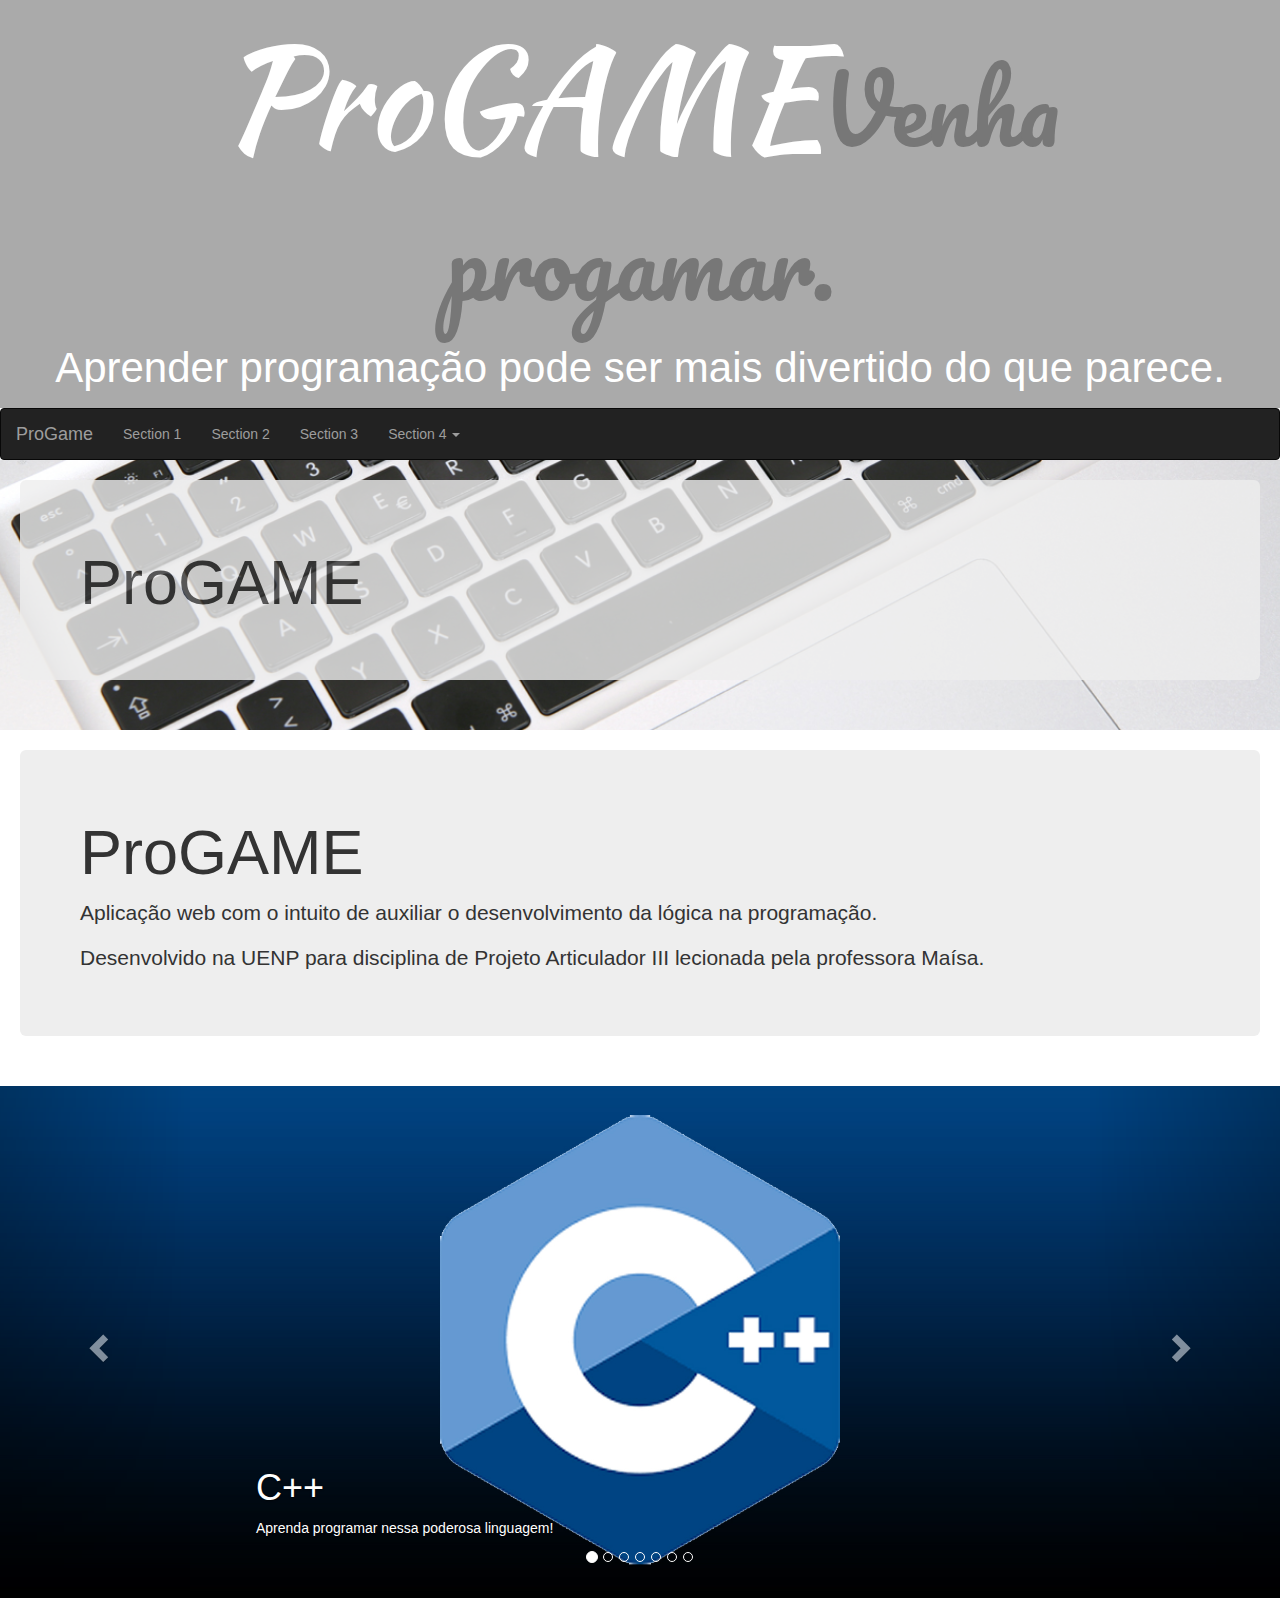
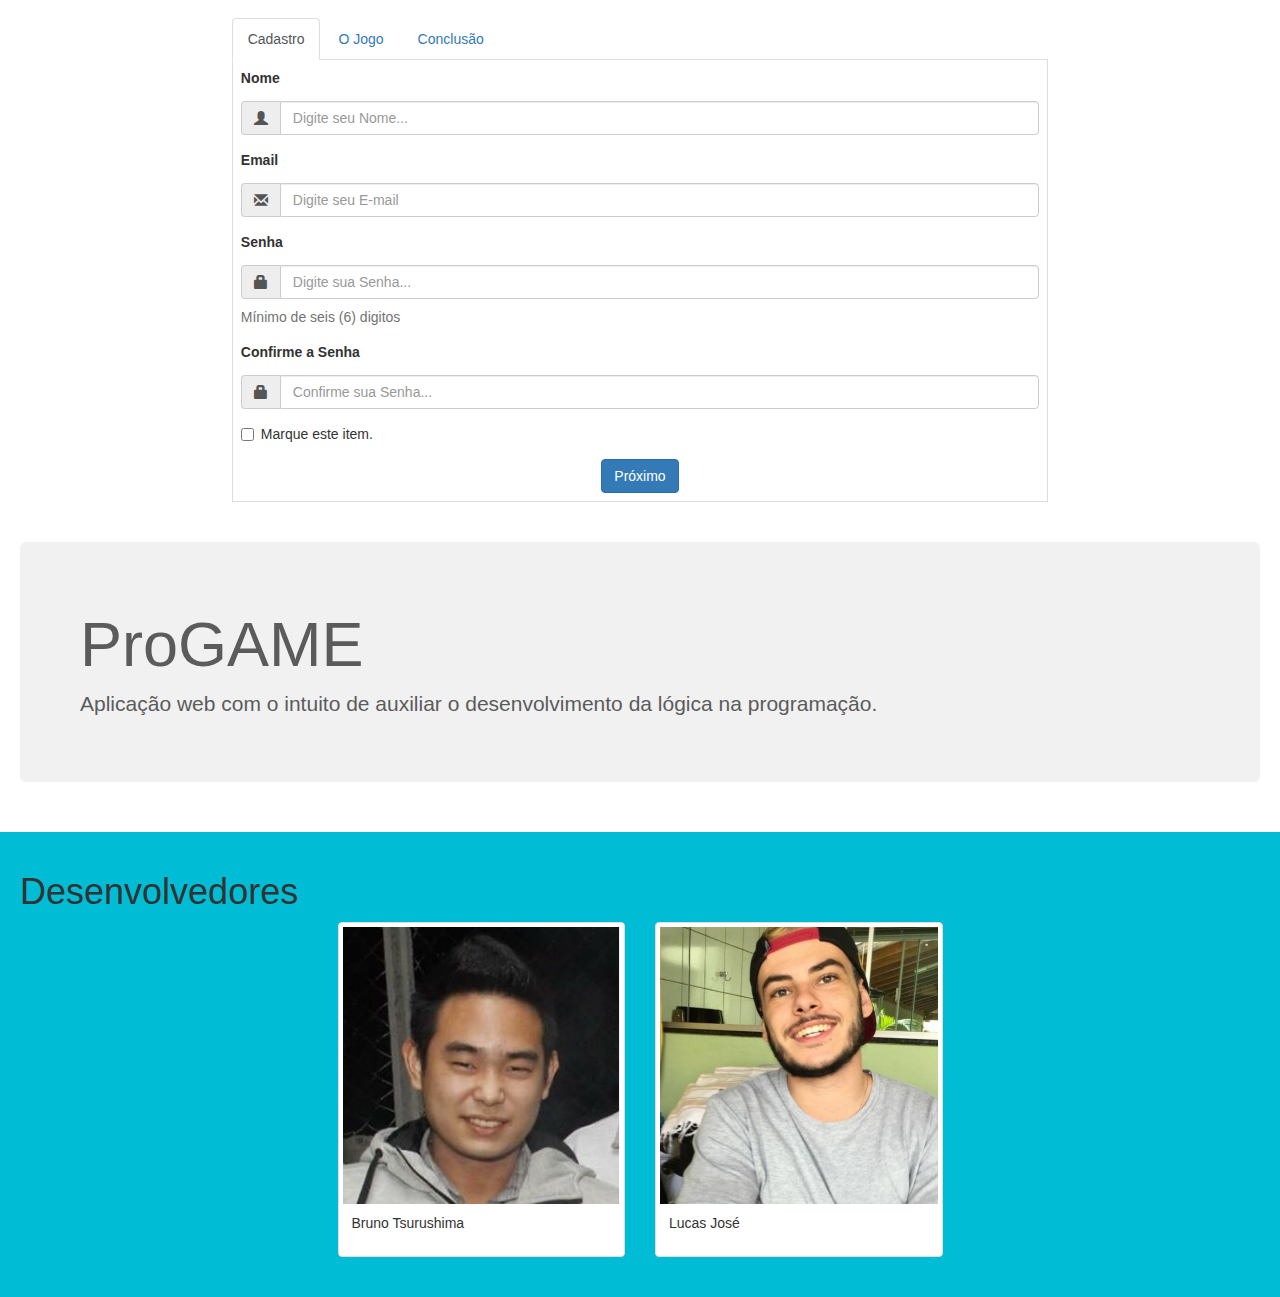
<file: index.html>
<!DOCTYPE html>
<html lang="pt">
<head>
  <meta charset="utf-8" />
  <title>Programação</title>
  <!-- Main -->
  <meta name="viewport" content="width=device-width, initial-scale=1.0">
  <meta name="viewport" content="height=device-height, initial-scale=1.0">
  <meta http-equiv="X-UA-Compatible" content="IE=edge">
  <!-- ÍCONES -->
  <link rel="apple-touch-icon" sizes="57x57" href="icon/apple-icon-57x57.png">
  <link rel="apple-touch-icon" sizes="60x60" href="icon/apple-icon-60x60.png">
  <link rel="apple-touch-icon" sizes="72x72" href="icon/apple-icon-72x72.png">
  <link rel="apple-touch-icon" sizes="76x76" href="icon/apple-icon-76x76.png">
  <link rel="apple-touch-icon" sizes="114x114" href="icon/apple-icon-114x114.png">
  <link rel="apple-touch-icon" sizes="120x120" href="icon/apple-icon-120x120.png">
  <link rel="apple-touch-icon" sizes="144x144" href="icon/apple-icon-144x144.png">
  <link rel="apple-touch-icon" sizes="152x152" href="icon/apple-icon-152x152.png">
  <link rel="apple-touch-icon" sizes="180x180" href="icon/apple-icon-180x180.png">
  <link rel="icon" type="image/png" sizes="192x192"  href="icon/android-icon-192x192.png">
  <link rel="icon" type="image/png" sizes="32x32" href="icon/favicon-32x32.png">
  <link rel="icon" type="image/png" sizes="96x96" href="icon/favicon-96x96.png">
  <link rel="icon" type="image/png" sizes="16x16" href="icon/favicon-16x16.png">
  <link rel="manifest" href="icon/manifest.json">
  <meta name="msapplication-TileColor" content="#ffffff">
  <meta name="msapplication-TileImage" content="/ms-icon-144x144.png">
  <meta name="theme-color" content="#ffffff">

  <link href="https://maxcdn.bootstrapcdn.com/font-awesome/4.7.0/css/font-awesome.min.css" rel="stylesheet" integrity="sha384-wvfXpqpZZVQGK6TAh5PVlGOfQNHSoD2xbE+QkPxCAFlNEevoEH3Sl0sibVcOQVnN" crossorigin="anonymous">
  <!-- Icones -->
  <link rel="stylesheet" href="font-awesome-4.7.0/css/font-awesome.css" />
  <!-- Bootstrap -->
  <link rel="stylesheet" href="https://maxcdn.bootstrapcdn.com/bootstrap/3.3.7/css/bootstrap.min.css" integrity="sha384-BVYiiSIFeK1dGmJRAkycuHAHRg32OmUcww7on3RYdg4Va+PmSTsz/K68vbdEjh4u" crossorigin="anonymous">
  <!-- Custom -->
  <link href="fonts/fonts.css" rel="stylesheet" />
  <link href="css/style.css" rel="stylesheet" />
</head>

<body data-spy="scroll" data-target=".navbar" data-offset="50">
  <header>
    <div class="container-fluid" style="background-color:#AAAAAA;color:#fff;text-align: center; vertical-align: center">
      <h1 class="kaushan cabecalho" >ProGAME<small class="pacifico">Venha progamar.</small></h1>
      <!-- <h6 class="syncopate"style="font-size: 10em">Universidade Estadual do Norte do Paraná</h6> -->
      <p class=" cab2">Aprender programação pode ser mais divertido do que parece.</p>
    </div>

    <nav class="navbar navbar-inverse" data-spy="affix" data-offset-top="300">
      <div class="container-fluid">
        <div class="navbar-header">
          <button type="button" class="navbar-toggle" data-toggle="collapse" data-target="#myNavbar">
            <span class="icon-bar"></span>
            <span class="icon-bar"></span>
            <span class="icon-bar"></span>
          </button>
          <a class="navbar-brand" href="#">ProGame</a>
        </div>
        <div>
          <div class="collapse navbar-collapse" id="myNavbar">
            <ul class="nav navbar-nav">
              <li><a href="#">Section 1</a></li>
              <li><a href="#section1">Section 2</a></li>
              <li><a href="#section2">Section 3</a></li>
              <li class="dropdown"><a class="dropdown-toggle" data-toggle="dropdown" href="#">Section 4 <span class="caret"></span></a>
                <ul class="dropdown-menu">
                  <li><a href="#section3">Section 4</a></li>
                </ul>
              </li>
            </ul>
          </div>
        </div>
      </div>
    </nav>
  </header>

  <section class="container-fluid parallaxBar" id="section1" data-speed="2" data-type="background">
    <div class="jumbotron" style="opacity: 0.8">
      <h1>ProGAME</h1>
      <p></p>
    </div>
  </section>

  <section class="container-fluid" id="section2">
    <div class="jumbotron">
      <h1>ProGAME</h1>
      <p>Aplicação web com o intuito de auxiliar o desenvolvimento da lógica na programação.</p>
      <p>Desenvolvido na UENP para disciplina de Projeto Articulador III lecionada pela professora Maísa.</p>
    </div>
  </section>

  <div id="carousel-example-generic" class="carousel slide" data-ride="carousel">
    <!-- Indicators -->
    <ol class="carousel-indicators">
      <li data-target="#carousel-example-generic" data-slide-to="0" class="active"></li>
      <li data-target="#carousel-example-generic" data-slide-to="1"></li>
      <li data-target="#carousel-example-generic" data-slide-to="2"></li>
      <li data-target="#carousel-example-generic" data-slide-to="3"></li>
      <li data-target="#carousel-example-generic" data-slide-to="4"></li>
      <li data-target="#carousel-example-generic" data-slide-to="5"></li>
      <li data-target="#carousel-example-generic" data-slide-to="6"></li>
    </ol>

    <!-- Wrapper for slides -->
    <div class="carousel-inner" role="listbox">
      <div class="item active">
        <img src="imgs/cpp.jpg" alt="C++ Programming Language">
        <div class="carousel-caption" style="text-align: left">
          <h1>C++</h1>
          <p style="color:white">
            Aprenda programar nessa poderosa linguagem!
          </p>
        </div>
      </div>

      <div class="item">
        <img src="imgs/css.jpg" alt="Cascade Style Sheet">
        <div class="carousel-caption" style="text-align: left">
          <h1>CSS3</h1>
          <p style="color:white">
            Aprenda montar folhas de estilo!
          </p>
        </div>
      </div>

      <div class="item">
        <img src="imgs/html.jpg" alt="HyperText Markup Language">
        <div class="carousel-caption" style="text-align: left">
          <h1>HTML5</h1>
          <p style="color:white">
            Aprenda marcar textos e utilizar corretamente as tags!
          </p>
        </div>
      </div>

      <div class="item">
        <img src="imgs/java.jpg" alt="Java Progamming Language">
        <div class="carousel-caption" style="text-align: left">
          <h1>Java</h1>
          <p style="color:white">
            Aprenda programar nessa poderosa linguagem!
          </p>
        </div>
      </div>

      <div class="item">
        <img src="imgs/js.jpg" alt="Javascript">
        <div class="carousel-caption" style="text-align: left">
          <h1>Javascript</h1>
          <p style="color:white">
            Customize e crie efeitos em sua pagina!
          </p>
        </div>
      </div>

      <div class="item">
        <img src="imgs/php.jpg" alt="Hypertext Preprocessor">
        <div class="carousel-caption" style="text-align: left">
          <h1>PHP</h1>
          <p style="color:white">
            Aprenda PHP sem gambiarras!
          </p>
        </div>
      </div>


      <div class="item">
        <img src="imgs/py.jpg" alt="Python Programming Language">
        <div class="carousel-caption" style="text-align: left">
          <h1>Python</h1>
          <p style="color:white">
            Entenda esta linguagem que está virando tendencia!
          </p>
        </div>
      </div>
    </div>

    <!-- Controls -->
    <a class="left carousel-control" href="#carousel-example-generic" role="button" data-slide="prev">
      <span class="glyphicon glyphicon-chevron-left" aria-hidden="true"></span>
      <span class="sr-only">Previous</span>
    </a>
    <a class="right carousel-control" href="#carousel-example-generic" role="button" data-slide="next">
      <span class="glyphicon glyphicon-chevron-right" aria-hidden="true"></span>
      <span class="sr-only">Next</span>
    </a>
  </div>

  <section class="container-fluid" id="section3">
    <div class="row">
      <div class="col-xs-0 col-md-2">
      </div>
      <div class="col-xs-12 col-md-8">
        <ul class="nav nav-tabs" role="tablist">
          <li role="presentation" class="active" id="tab1"><a href="#cadastro" data-toggle="tab">Cadastro</a></li>
          <li role="presentation" id="tab2"><a href="#oficinas" data-toggle="tab">O Jogo</a></li>
          <li role="presentation" id="tab3"><a href="#conclusao" data-toggle="tab">Conclusão</a></li>
        </ul>
        <div class="tab-content">
          <div role="tabpanel" class="tab-pane fade in active" id="cadastro">
            <form id="formExemplo" data-toggle="validator" role="form">
              <div class="form-group">
                <label for="textNome" class="control-label">Nome</label>
                <div class="input-group">
                  <span class="input-group-addon"><i class="glyphicon glyphicon-user"></i></span>
                  <input id="textNome" class="form-control" placeholder="Digite seu Nome..." type="text"
                  pattern="^[A-z ]{4,}" data-error="Insira um nome válido." required>
                </div>
                <div class="help-block with-errors"></div>
              </div>
              <div class="form-group">
                <label for="inputEmail" class="control-label">Email</label>
                <div class="input-group">
                  <span class="input-group-addon"><i class="glyphicon glyphicon-envelope"></i></span>
                  <input id="inputEmail" class="form-control" placeholder="Digite seu E-mail" type="email"
                  data-error="Por favor, informe um e-mail válido." required>
                </div>
                <div class="help-block with-errors"></div>
              </div>
              <div class="form-group">
                <label for="inputPassword" class="control-label">Senha</label>
                <div class="input-group">
                  <span class="input-group-addon"><i class="glyphicon glyphicon-lock"></i></span>
                  <input type="password" class="form-control" id="inputPassword" placeholder="Digite sua Senha..."
                  data-minlength="6" required>
                </div>
                <span class="help-block">Mínimo de seis (6) digitos</span>
              </div>
              <div class="form-group">
                <label for="inputConfirm" class="control-label">Confirme a Senha</label>
                <div class="input-group">
                  <span class="input-group-addon"><i class="glyphicon glyphicon-lock"></i></span>
                  <input type="password" class="form-control" id="inputConfirm" placeholder="Confirme sua Senha..."
                  data-match="#inputPassword" data-match-error="Atenção! As senhas não estão iguais." required>
                </div>
                <div class="help-block with-errors"></div>
              </div>
              <div class="form-group">
                <div class="checkbox">
                  <label>
                    <input type="checkbox" data-error="Você deve marcar este campo!" required> Marque este item.
                  </label>
                  <div class="help-block with-errors"></div>
                </div>
              </div>
              <!--
              <div class="form-group">
              <button type="submit" class="btn btn-primary"onclick="trocaAba(2)">Próximo</button>
            </div> -->
          </form>
          <center>
            <a class="btn btn-primary" href="#oficinas" data-toggle="tab" id="tab2" onclick="trocaAba(2)">Próximo</a>
          </center>
        </div>

        <div role="tabpanel" class="tab-pane fade" id="oficinas">
          <div class="input-group input-group-sm" style="margin: 1%">
            <span class="input-group-addon" id="sizing-addon3">Oficina1</span>
            <input type="text" class="form-control" placeholder="Dino" aria-describedby="sizing-addon3">
          </div>
          <div class="input-group input-group-sm" style="margin: 1%">
            <span class="input-group-addon" id="sizing-addon3">Oficina2</span>
            <input type="text" class="form-control" placeholder="Silva Sauro" aria-describedby="sizing-addon3">
          </div>
          <center>
            <a class="btn btn-warning" href="#cadastro" data-toggle="tab" id="tab1" onclick="trocaAba(1)">Anterior</a>
            <a class="btn btn-primary" href="#conclusao" data-toggle="tab" id="tab3" onclick="trocaAba(3)">Próximo</a>
          </center>
        </div>

        <div role="tabpanel" class="tab-pane fade" id="conclusao">
          <div style="background-color: #DDDDDD; overflow: show">
            <h1>Termos de uso</h1>
            <p>
              blablabla blablabla aceito blablabla oficina participar blablabla<br />
              blablabla blablabla aceito blablabla oficina participar blablabla<br />
              blablabla blablabla aceito blablabla oficina participar blablabla<br />
              blablabla blablabla aceito blablabla oficina participar blablabla<br />
              <br />
              <br />
              <br />
              <br />
              <br />
              <br />
              <br />
            </p>
            <input type="checkbox"/> Aceito os termos de uso.
          </div>
          <center>
            <a class="btn btn-warning" href="#oficinas" data-toggle="tab" id="tab2" style="width: auto" onclick="trocaAba(2)">Anterior</a>
            <a class="btn btn-success" href="#" data-toggle="tab" id="botao" style="width: auto">Concluir</a>
          </center>
        </div>
      </div>
    </div>
    <div class="col-xs-0 col-md-2">
    </div>
  </div>
</section>

<section class="container-fluid parallaxBar" id="section2" data-speed="2" data-type="background">
  <div class="jumbotron" style="opacity: 0.8">
    <h1>ProGAME</h1>
    <p>Aplicação web com o intuito de auxiliar o desenvolvimento da lógica na programação.</p>
  </div>
</section>

<section id="section4" class="container-fluid">
  <h1>Desenvolvedores</h1>
  <div class="row" >
    <div class="col-md-3"></div>
    <div class="col-md-3">
      <div class="thumbnail">
        <a href="#" target="_blank">
          <img src="imgs/bruno.jpg" alt="Lights" style="width:100%">
          <div class="caption">
            <p>Bruno Tsurushima</p>
          </div>
        </a>
      </div>
    </div>

    <div class="col-md-3">
      <div class="thumbnail">
        <a href="#" target="_blank">
          <img src="imgs/lucas.jpg" alt="Nature" style="width:100%">
          <div class="caption">
            <p>Lucas José</p>
          </div>
        </a>
      </div>
    </div>

    <div class="col-md-3"></div>

  </div>
</section>

</body>

<script src="https://ajax.googleapis.com/ajax/libs/jquery/3.2.1/jquery.min.js"></script>
<script src="https://maxcdn.bootstrapcdn.com/bootstrap/3.3.7/js/bootstrap.min.js" integrity="sha384-Tc5IQib027qvyjSMfHjOMaLkfuWVxZxUPnCJA7l2mCWNIpG9mGCD8wGNIcPD7Txa" crossorigin="anonymous"></script>
<script src="scripts/validator.js"></script>
<script src="scripts/script.js"></script>


</html>
</file>
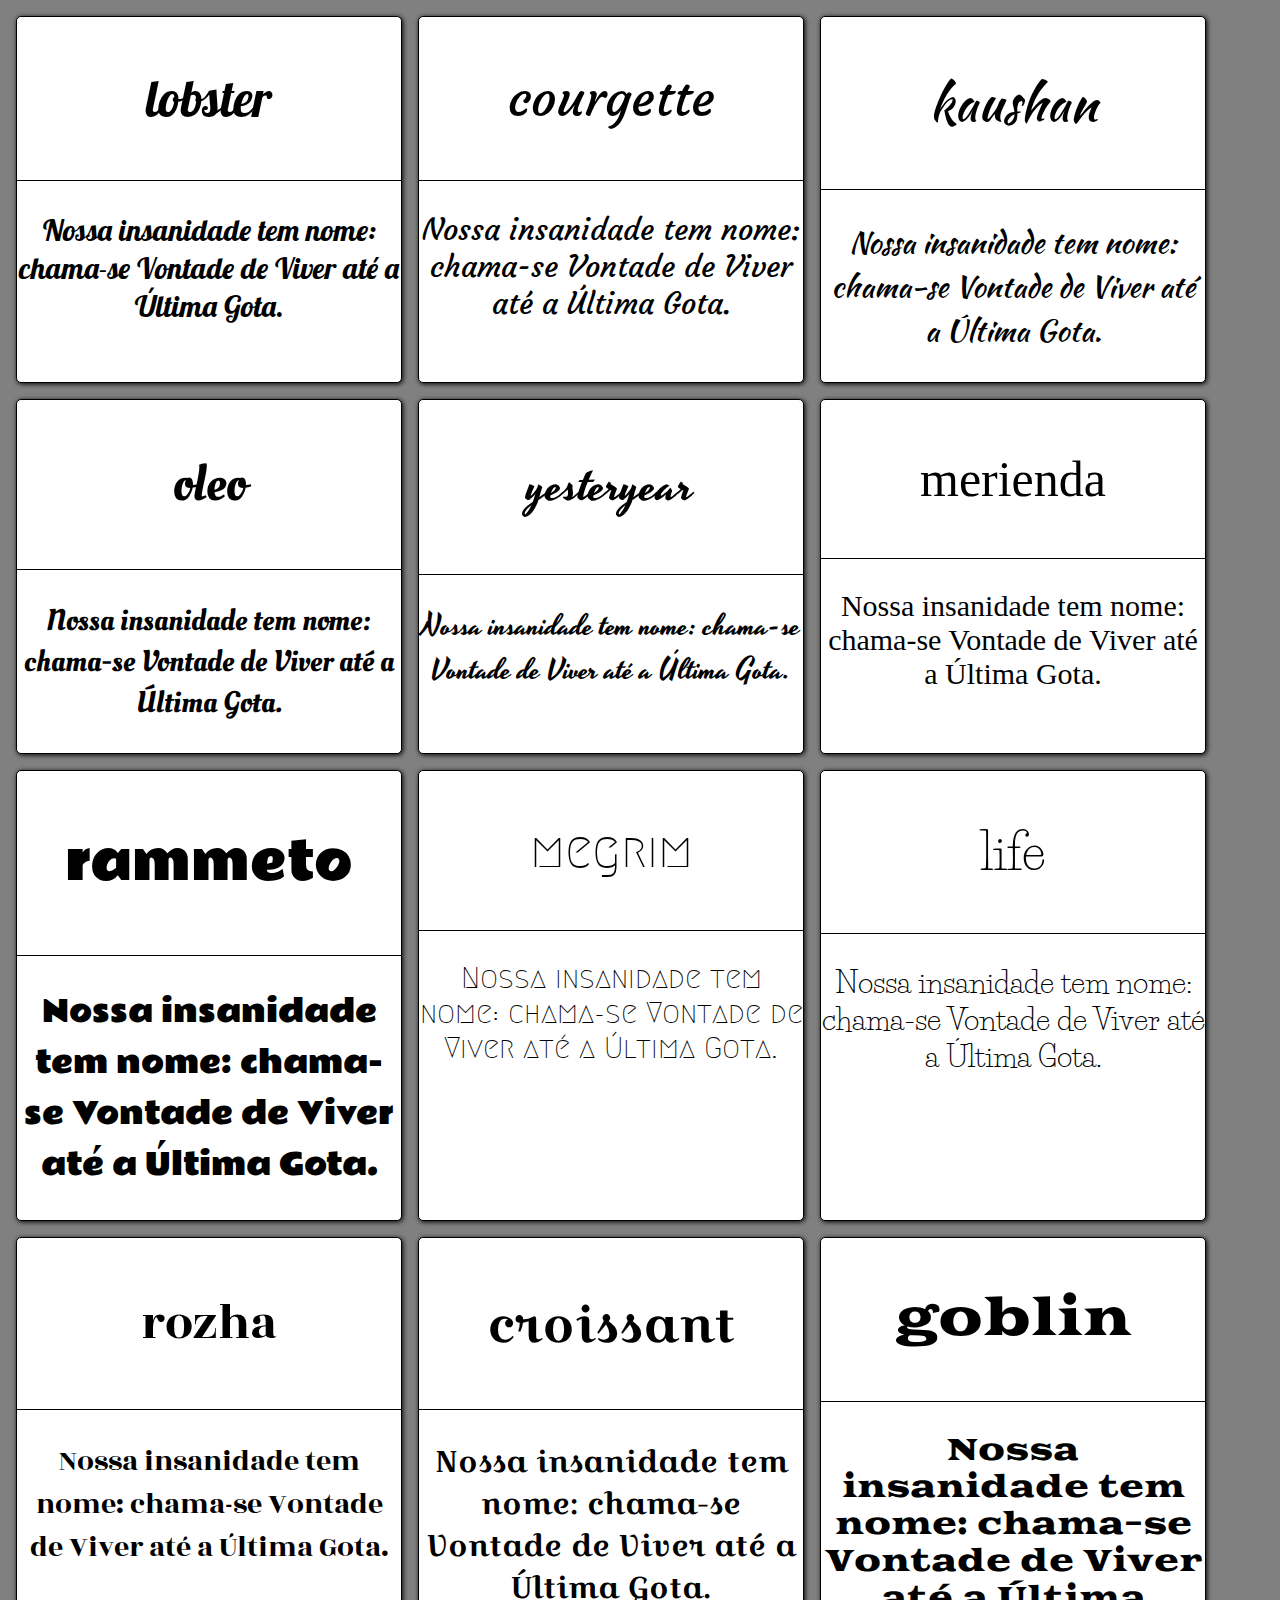
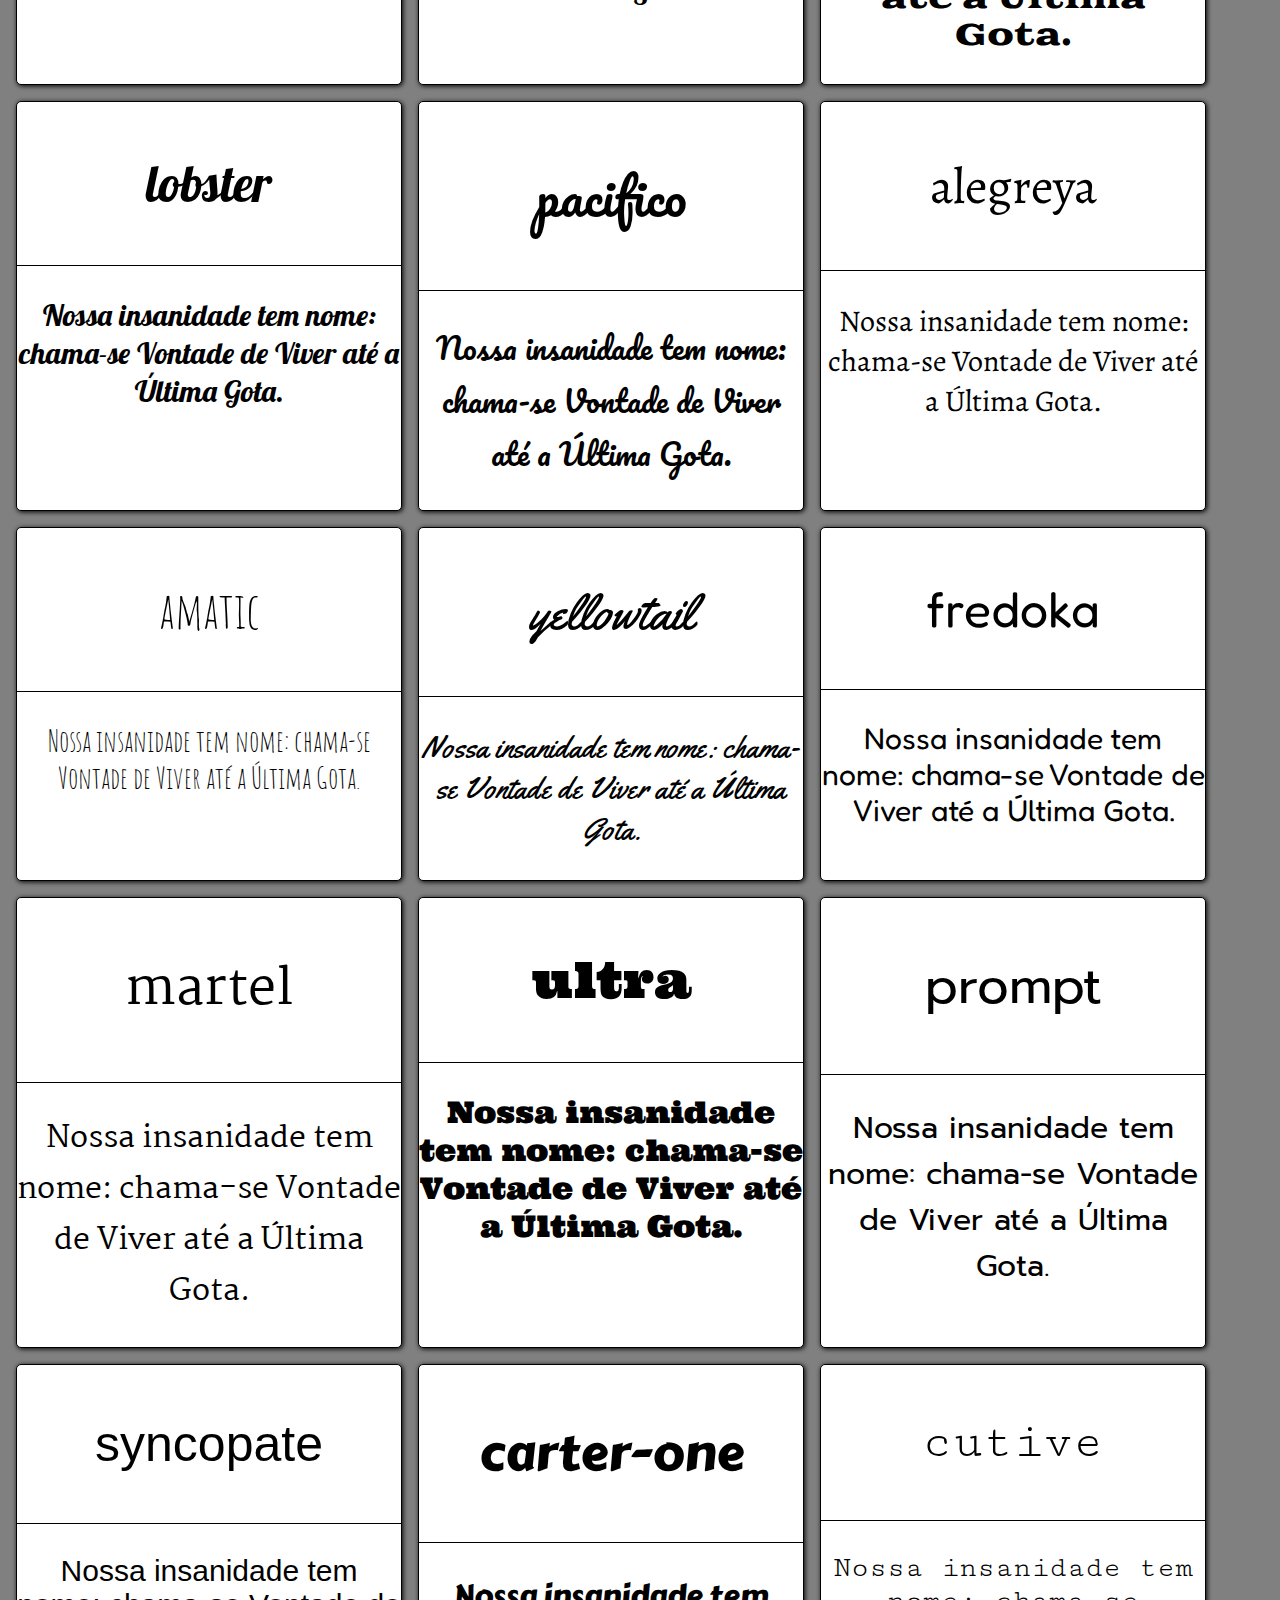
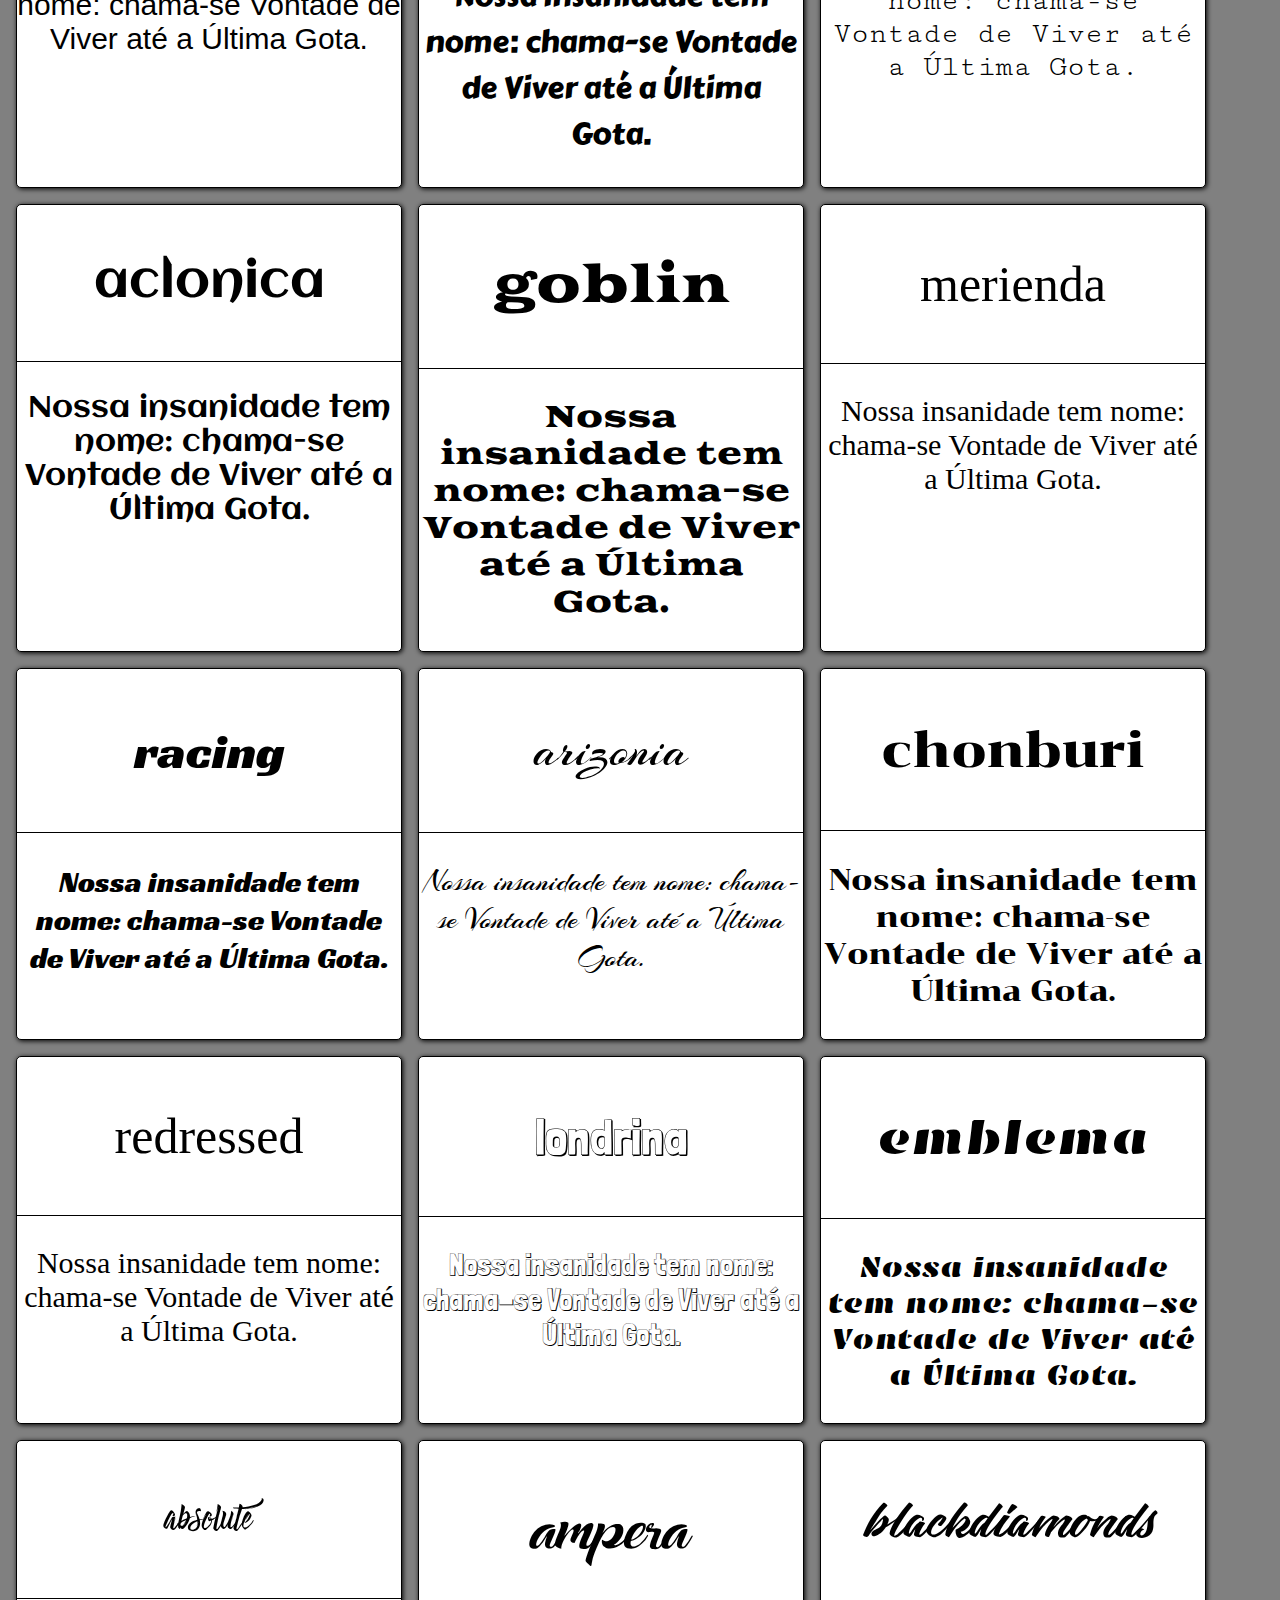
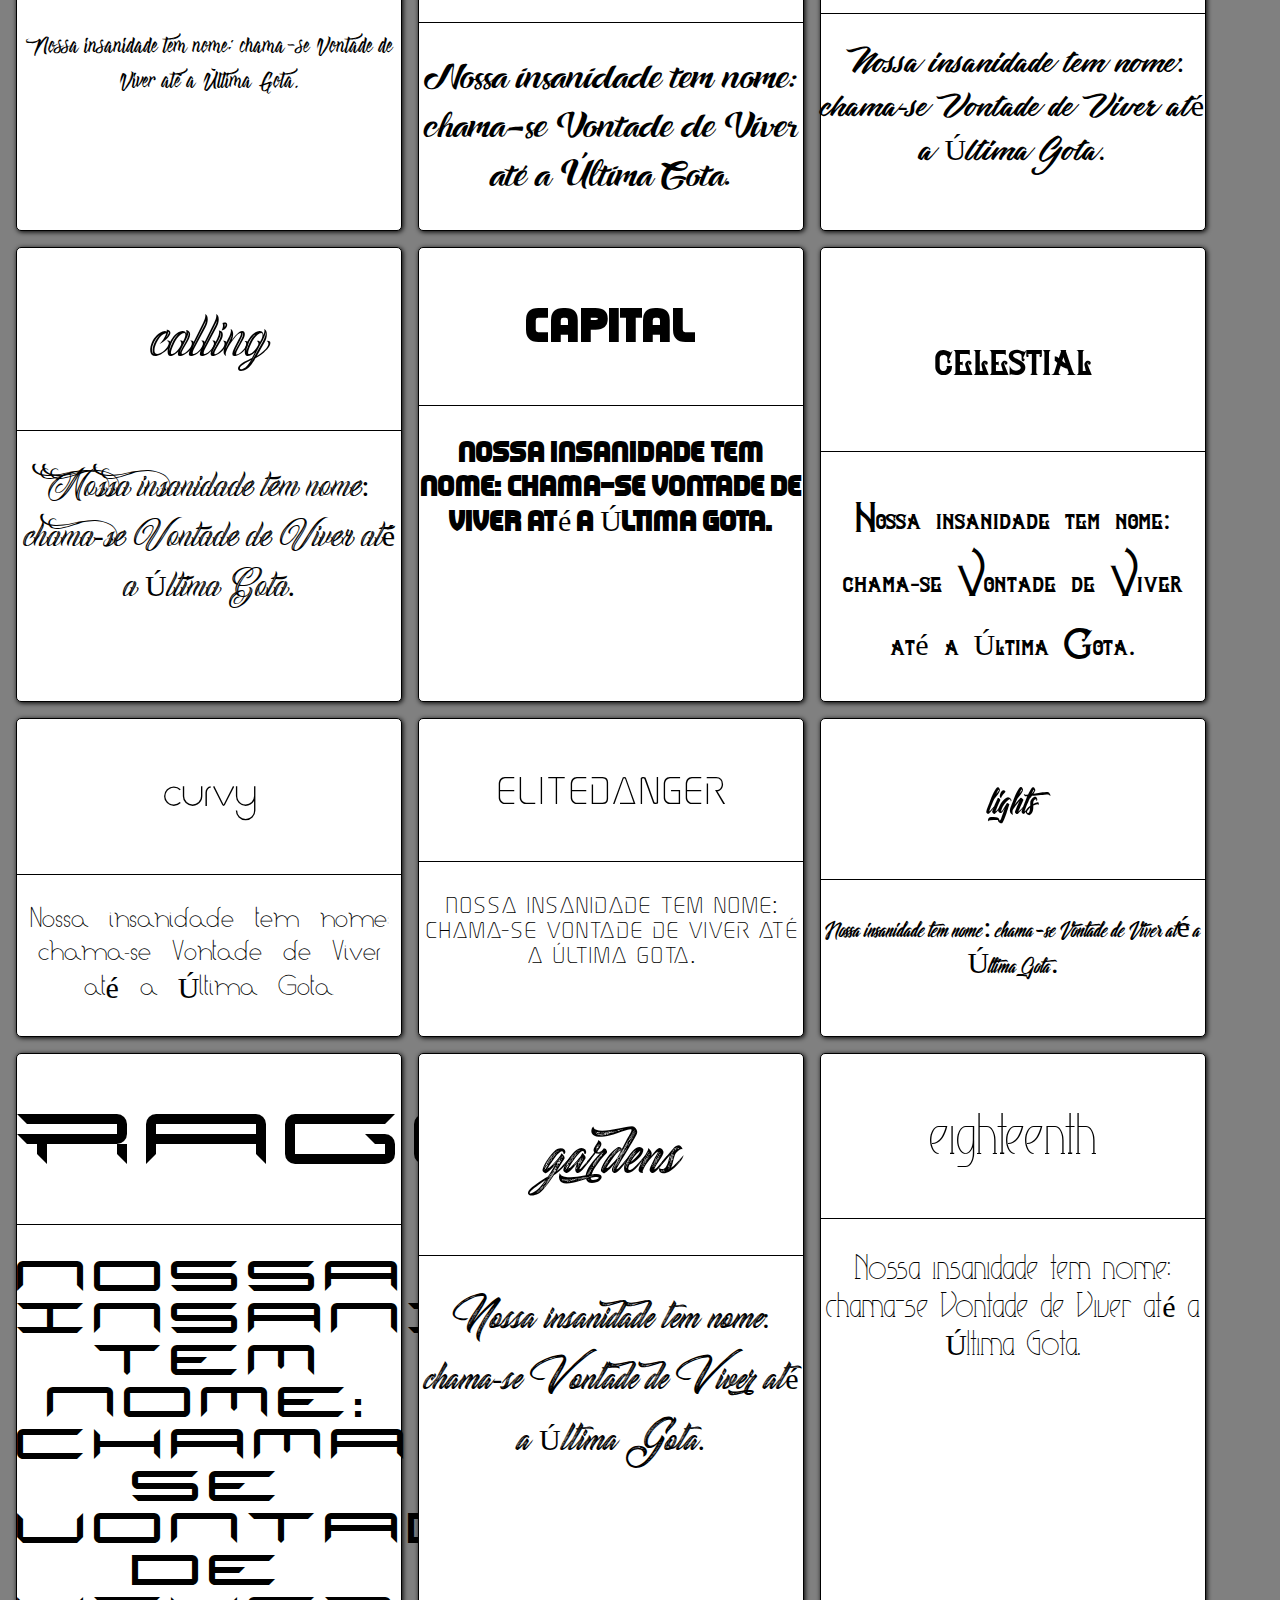
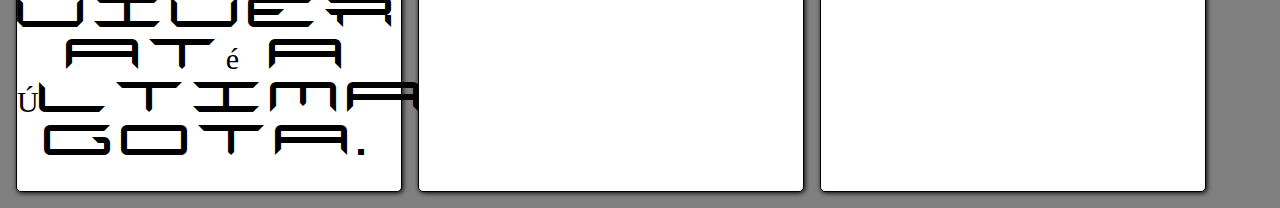
<file: fonts/index.html>
<!DOCTYPE html>
<html lang="pt">
<head>
  <meta charset="utf-8" />
  <link href="./style.css" rel="stylesheet"/>
</head>
<body>
  <div class="divisao">
    <p class="lobster">lobster</p>
    <div class="subdiv">
      <p class="lobster">Nossa insanidade tem nome: chama-se Vontade de Viver até a Última Gota.</p>
    </div>
  </div>

  <div class="divisao">
    <p class="courgette">courgette</p>
    <div class="subdiv">
      <p class="courgette">Nossa insanidade tem nome: chama-se Vontade de Viver até a Última Gota.</p>
    </div>
  </div>
  <div class="divisao">
    <p class="kaushan"> kaushan</p>
    <div class="subdiv">
      <p class="kaushan">Nossa insanidade tem nome: chama-se Vontade de Viver até a Última Gota.</p>
    </div>
  </div>
  <div class="divisao">
    <p class="oleo">oleo</p>
    <div class="subdiv">
      <p class="oleo">Nossa insanidade tem nome: chama-se Vontade de Viver até a Última Gota.</p>
    </div>
  </div>
  <div class="divisao">
    <p class="yesteryear">yesteryear</p>
    <div class="subdiv">
      <p class="yesteryear">Nossa insanidade tem nome: chama-se Vontade de Viver até a Última Gota.</p>
    </div>
  </div>
  <div class="divisao">
    <p class="merienda">merienda</p>
    <div class="subdiv">
      <p class="merienda">Nossa insanidade tem nome: chama-se Vontade de Viver até a Última Gota.</p>
    </div>
  </div>
  <div class="divisao">
    <p class="rammeto">rammeto</p>
    <div class="subdiv">
      <p class="rammeto">Nossa insanidade tem nome: chama-se Vontade de Viver até a Última Gota.</p>
    </div>
  </div>
  <div class="divisao">
    <p class="megrim">megrim</p>
    <div class="subdiv">
      <p class="megrim">Nossa insanidade tem nome: chama-se Vontade de Viver até a Última Gota.</p>
    </div>
  </div>
  <div class="divisao">
    <p class="life">life</p>
    <div class="subdiv">
      <p class="life">Nossa insanidade tem nome: chama-se Vontade de Viver até a Última Gota.</p>
    </div>
  </div>
  <div class="divisao">
    <p class="rozha">rozha</p>
    <div class="subdiv">
      <p class="rozha">Nossa insanidade tem nome: chama-se Vontade de Viver até a Última Gota.</p>
    </div>
  </div>
  <div class="divisao">
    <p class="croissant">croissant</p>
    <div class="subdiv">
      <p class="croissant">Nossa insanidade tem nome: chama-se Vontade de Viver até a Última Gota.</p>
    </div>
  </div>
  <div class="divisao">
    <p class="goblin">goblin</p>
    <div class="subdiv">
      <p class="goblin">Nossa insanidade tem nome: chama-se Vontade de Viver até a Última Gota.</p>
    </div>
  </div>


  <div class="divisao">
    <p class="lobster">lobster</p>
    <div class="subdiv">
      <p class="lobster">Nossa insanidade tem nome: chama-se Vontade de Viver até a Última Gota.</p>
    </div>
  </div>
  <div class="divisao">
    <p class="pacifico">pacifico</p>
    <div class="subdiv">
      <p class="pacifico">Nossa insanidade tem nome: chama-se Vontade de Viver até a Última Gota.</p>
    </div>
  </div>
  <div class="divisao">
    <p class="alegreya">alegreya</p>
    <div class="subdiv">
      <p class="alegreya">Nossa insanidade tem nome: chama-se Vontade de Viver até a Última Gota.</p>
    </div>
  </div>
  <div class="divisao">
    <p class="amatic">amatic</p>
    <div class="subdiv">
      <p class="amatic">Nossa insanidade tem nome: chama-se Vontade de Viver até a Última Gota.</p>
    </div>
  </div>
  <div class="divisao">
    <p class="yellowtail">yellowtail</p>
    <div class="subdiv">
      <p class="yellowtail">Nossa insanidade tem nome: chama-se Vontade de Viver até a Última Gota.</p>
    </div>
  </div>
  <div class="divisao">
    <p class="fredoka">fredoka</p>
    <div class="subdiv">
      <p class="fredoka">Nossa insanidade tem nome: chama-se Vontade de Viver até a Última Gota.</p>
    </div>
  </div>
  <div class="divisao">
    <p class="martel">martel</p>
    <div class="subdiv">
      <p class="martel">Nossa insanidade tem nome: chama-se Vontade de Viver até a Última Gota.</p>
    </div>
  </div>
  <div class="divisao">
    <p class="ultra">ultra</p>
    <div class="subdiv">
      <p class="ultra">Nossa insanidade tem nome: chama-se Vontade de Viver até a Última Gota.</p>
    </div>
  </div>
  <div class="divisao">
    <p class="prompt">prompt</p>
    <div class="subdiv">
      <p class="prompt">Nossa insanidade tem nome: chama-se Vontade de Viver até a Última Gota.</p>
    </div>
  </div>
  <div class="divisao">
    <p class="syncopate">syncopate</p>
    <div class="subdiv">
      <p class="syncopate">Nossa insanidade tem nome: chama-se Vontade de Viver até a Última Gota.</p>
    </div>
  </div>
  <div class="divisao">
    <p class="carter-one">carter-one</p>
    <div class="subdiv">
      <p class="carter-one">Nossa insanidade tem nome: chama-se Vontade de Viver até a Última Gota.</p>
    </div>
  </div>
  <div class="divisao">
    <p class="cutive">cutive</p>
    <div class="subdiv">
      <p class="cutive">Nossa insanidade tem nome: chama-se Vontade de Viver até a Última Gota.</p>
    </div>
  </div>
  <div class="divisao">
    <p class="aclonica">aclonica</p>
    <div class="subdiv">
      <p class="aclonica">Nossa insanidade tem nome: chama-se Vontade de Viver até a Última Gota.</p>
    </div>
  </div>
  <div class="divisao">
    <p class="goblin">goblin</p>
    <div class="subdiv">
      <p class="goblin">Nossa insanidade tem nome: chama-se Vontade de Viver até a Última Gota.</p>
    </div>
  </div>
  <div class="divisao">
    <p class="merienda">merienda</p>
    <div class="subdiv">
      <p class="merienda">Nossa insanidade tem nome: chama-se Vontade de Viver até a Última Gota.</p>
    </div>
  </div>
  <div class="divisao">
    <p class="racing">racing</p>
    <div class="subdiv">
      <p class="racing">Nossa insanidade tem nome: chama-se Vontade de Viver até a Última Gota.</p>
    </div>
  </div>
  <div class="divisao">
    <p class="arizonia">arizonia</p>
    <div class="subdiv">
      <p class="arizonia">Nossa insanidade tem nome: chama-se Vontade de Viver até a Última Gota.</p>
    </div>
  </div>
  <div class="divisao">
    <p class="chonburi">chonburi</p>
    <div class="subdiv">
      <p class="chonburi">Nossa insanidade tem nome: chama-se Vontade de Viver até a Última Gota.</p>
    </div>
  </div>
  <div class="divisao">
    <p class="redressed">redressed</p>
    <div class="subdiv">
      <p class="redressed">Nossa insanidade tem nome: chama-se Vontade de Viver até a Última Gota.</p>
    </div>
  </div>
  <div class="divisao">
    <p class="londrina">londrina</p>
    <div class="subdiv">
      <p class="londrina">Nossa insanidade tem nome: chama-se Vontade de Viver até a Última Gota.</p>
    </div>
  </div>
  <div class="divisao">
    <p class="emblema">emblema</p>
    <div class="subdiv">
      <p class="emblema">Nossa insanidade tem nome: chama-se Vontade de Viver até a Última Gota.</p>
    </div>
  </div>

  <div class="divisao">
    <p class="absolute">absolute</p>
    <div class="subdiv">
      <p class="absolute">Nossa insanidade tem nome: chama-se Vontade de Viver até a Última Gota.</p>
    </div>
  </div>
  <div class="divisao">
    <p class="ampera">ampera</p>
    <div class="subdiv">
      <p class="ampera">Nossa insanidade tem nome: chama-se Vontade de Viver até a Última Gota.</p>
    </div>
  </div>
  <div class="divisao">
    <p class="blackdiamonds">blackdiamonds</p>
    <div class="subdiv">
      <p class="blackdiamonds">Nossa insanidade tem nome: chama-se Vontade de Viver até a Última Gota.</p>
    </div>
  </div>
  <div class="divisao">
    <p class="calling">calling</p>
    <div class="subdiv">
      <p class="calling">Nossa insanidade tem nome: chama-se Vontade de Viver até a Última Gota.</p>
    </div>
  </div>
  <div class="divisao">
    <p class="capital">capital</p>
    <div class="subdiv">
      <p class="capital">Nossa insanidade tem nome: chama-se Vontade de Viver até a Última Gota.</p>
    </div>
  </div>
  <div class="divisao">
    <p class="celestial">celestial</p>
    <div class="subdiv">
      <p class="celestial">Nossa insanidade tem nome: chama-se Vontade de Viver até a Última Gota.</p>
    </div>
  </div>
  <div class="divisao">
    <p class="curvy">curvy</p>
    <div class="subdiv">
      <p class="curvy">Nossa insanidade tem nome: chama-se Vontade de Viver até a Última Gota.</p>
    </div>
  </div>
  <div class="divisao">
    <p class="elitedanger">elitedanger</p>
    <div class="subdiv">
      <p class="elitedanger">Nossa insanidade tem nome: chama-se Vontade de Viver até a Última Gota.</p>
    </div>
  </div>
  <div class="divisao">
    <p class="lights">lights</p>
    <div class="subdiv">
      <p class="lights">Nossa insanidade tem nome: chama-se Vontade de Viver até a Última Gota.</p>
    </div>
  </div>
  <div class="divisao">
    <p class="rage">rage</p>
    <div class="subdiv">
      <p class="rage">Nossa insanidade tem nome: chama-se Vontade de Viver até a Última Gota.</p>
    </div>
  </div>
  <div class="divisao">
    <p class="gardens">gardens</p>
    <div class="subdiv">
      <p class="gardens">Nossa insanidade tem nome: chama-se Vontade de Viver até a Última Gota.</p>
    </div>
  </div>
  <div class="divisao">
    <p class="eighteenth">eighteenth</p>
    <div class="subdiv">
      <p class="eighteenth">Nossa insanidade tem nome: chama-se Vontade de Viver até a Última Gota.</p>
    </div>
  </div>
</body>
</html>
</file>
<file: fonts/fonts.css>
@import url('https://fonts.googleapis.com/css?family=Courgette|Croissant+One|Goblin+One|Kaushan+Script|Life+Savers|Lobster|Megrim|Merienda+One|Oleo+Script|Rammetto+One|Rozha+One|Yesteryear|Aclonica|Alegreya|Amatic+SC|Arizonia|Carter+One|Chonburi|Cutive+Mono|Emblema+One|Fredoka+One|Lobster|Londrina+Shadow|Martel|Merienda+One|Pacifico|Prompt|Racing+Sans+One|Redressed|Syncopate|Ultra|Yellowtail');

.lobster{
  font-family: 'Lobster', cursive;
}

.courgette{
  font-family: 'Courgette', cursive;
}

.kaushan{
  font-family: 'Kaushan Script', cursive;
}

.oleo{
  font-family: 'Oleo Script', cursive;
}

.yesteryear{
  font-family: 'Yesteryear', cursive;
}

.merienda{
  font-family: 'Merienda One', cursive;
}

.rammeto{
  font-family: 'Rammetto One', cursive;
}

.megrim{
  font-family: 'Megrim', cursive;
}

.life{
  font-family: 'Life Savers', cursive;
}

.rozha{
  font-family: 'Rozha One', serif;
}

.croissant{
  font-family: 'Croissant One', cursive;
}

.goblin{
  font-family: 'Goblin One', cursive;
}




.lobster {
    font-family: 'Lobster', cursive;
}
.pacifico {
    font-family: 'Pacifico', cursive;
}
.alegreya {
    font-family: 'Alegreya', serif;
}
.amatic {
    font-family: 'Amatic SC', cursive;
}
.yellowtail {
    font-family: 'Yellowtail', cursive;
}
.fredoka {
    font-family: 'Fredoka One', cursive;
}
.martel {
    font-family: 'Martel', serif;
}
.ultra {
    font-family: 'Ultra', serif;
}
.prompt {
    font-family: 'Prompt', sans-serif;
}
.syncopate {
    font-family: 'Syncopate', sans-serif;
}
.carter-one {
    font-family: 'Carter One', cursive;
}
.cutive {
    font-family: 'Cutive Mono', monospace;
}
.aclonica {
    font-family: 'Aclonica', sans-serif;
}
.merienda {
    font-family: 'Merienda One', cursive;
}
.racing {
    font-family: 'Racing Sans One', cursive;
}
.arizonia {
    font-family: 'Arizonia', cursive;
}
.chonburi {
    font-family: 'Chonburi', cursive;
}
.redressed {
    font-family: 'Redressed', cursive;
}
.londrina {
    font-family: 'Londrina Shadow', cursive;
}
.emblema {
    font-family: 'Emblema One', cursive;
}




@font-face {
   font-family: 'absolute';
   src: url('./Absolute.ttf');
}
.absolute {
    font-family: 'absolute', cursive;
}
@font-face {
   font-family: 'ampera';
   src: url('Ampera.ttf');
}
.ampera {
    font-family: 'ampera', cursive;
}
@font-face {
   font-family: 'blackdiamonds';
   src: url('Black Diamonds Personal Use.ttf');
}
.blackdiamonds {
    font-family: 'blackdiamonds', cursive;
}
@font-face {
   font-family: 'calling';
   src: url('Calling Angels Personal Use.ttf');
}
.calling {
    font-family: 'calling', cursive;
}
@font-face {
   font-family: 'capital';
   src: url('Capital Clickbait.otf');
}
.capital {
    font-family: 'capital', cursive;
}
@font-face {
   font-family: 'celestial';
   src: url('CelestialFree.ttf');
}
.celestial {
    font-family: 'celestial', cursive;
}
@font-face {
   font-family: 'curvy';
   src: url('Curvy.ttf');
}
.curvy {
    font-family: 'curvy', cursive;
}
@font-face {
   font-family: 'elitedanger';
   src: url('elitedanger.ttf');
}
.elitedanger {
    font-family: 'elitedanger', cursive;
}
@font-face {
   font-family: 'lights';
   src: url('Lights of the Stardust.ttf');
}
.lights {
    font-family: 'lights', cursive;
}
@font-face {
   font-family: 'rage';
   src: url('Rage.ttf');
}
.rage {
    font-family: 'rage', cursive;
}
@font-face {
   font-family: 'gardens';
   src: url('South Gardens Personal Use.ttf');
}
.gardens {
    font-family: 'gardens', cursive;
}
@font-face {
   font-family: 'eighteenth';
   src: url('TheEighteenthAmendment-Light.ttf');
}
.eighteenth {
    font-family: 'eighteenth', cursive;
}
</file>
<file: css/style.css>
.input-group {
  margin: 1% 0 1% 0;
}

.input-group-addon {
  max-width: 80px;
}

.tab-pane {
  border: 1px solid rgb(221,221,221);
  border-top: 0px;
  padding: 1%;
}

body {
  position: relative;
}

.affix {
  top:0;
  width: 100%;
  z-index: 9999 !important;
}

.navbar {
  margin-bottom: 0px;
}

.affix ~ .container-fluid {
  position: relative;
  top: 50px;
}

#section1 {
  padding: 20px;
  height: 50%;
  /*color: #fff;*/
  /*background-color: #1E88E5;*/
}

#section2 {
  padding: 20px;
  height: 50%;
  /*color: #fff;*/
  /*background-color: #673ab7;*/
}

#section3 {
  padding: 20px;
  height: 50%;
  /*color: #fff;*/
  /*background-color: #ff9800;*/
  background-color: white;
}

#section4 {
  padding: 20px;
  height: 50%;
  /*color: #fff;*/
  background-color: #00bcd4;
}

.parallaxBar{
    height:350px;
    background-color:#004c82;
    background: url(../imgs/3.jpg) 50% 0 fixed;
    background-size: cover;
    position: relative;
}

.cabecalho {
  font-size: 10em;
}
.cab2 {
  font-size: 3em;
}
@media screen and (max-width: 768px) {
  .cabecalho {
    font-size: 3em;
  }
  .cab2 {
    font-size: 1em;
  }
}
</file>
<file: fonts/style.css>
@import url('https://fonts.googleapis.com/css?family=Courgette|Croissant+One|Goblin+One|Kaushan+Script|Life+Savers|Lobster|Megrim|Merienda+One|Oleo+Script|Rammetto+One|Rozha+One|Yesteryear|Aclonica|Alegreya|Amatic+SC|Arizonia|Carter+One|Chonburi|Cutive+Mono|Emblema+One|Fredoka+One|Lobster|Londrina+Shadow|Martel|Merienda+One|Pacifico|Prompt|Racing+Sans+One|Redressed|Syncopate|Ultra|Yellowtail');

body {
  display: flex;
  flex-wrap: wrap;
  background-color: white;
  align-items: stretch;
  align-content: stretch;
  background-color: gray;
}

.divisao {
  width: 30vw;
  max-width: 50vw;
  background-color: white;
  border: 1px solid black;
  border-radius: 5px;
  text-align: center;
  margin: 8px;
  box-shadow: 1px 1px 5px black;
  font-size: 50px;
}

.divisao:hover {
  box-shadow: 5px 5px 10px white;
}

.subdiv {
  font-size: 30px;
  border-top: 1px solid black;
}

.lobster{
  font-family: 'Lobster', cursive;
}

.courgette{
  font-family: 'Courgette', cursive;
}

.kaushan{
  font-family: 'Kaushan Script', cursive;
}

.oleo{
  font-family: 'Oleo Script', cursive;
}

.yesteryear{
  font-family: 'Yesteryear', cursive;
}

.merienda{
  font-family: 'Merienda One', cursive;
}

.rammeto{
  font-family: 'Rammetto One', cursive;
}

.megrim{
  font-family: 'Megrim', cursive;
}

.life{
  font-family: 'Life Savers', cursive;
}

.rozha{
  font-family: 'Rozha One', serif;
}

.croissant{
  font-family: 'Croissant One', cursive;
}

.goblin{
  font-family: 'Goblin One', cursive;
}




.lobster {
    font-family: 'Lobster', cursive;
}
.pacifico {
    font-family: 'Pacifico', cursive;
}
.alegreya {
    font-family: 'Alegreya', serif;
}
.amatic {
    font-family: 'Amatic SC', cursive;
}
.yellowtail {
    font-family: 'Yellowtail', cursive;
}
.fredoka {
    font-family: 'Fredoka One', cursive;
}
.martel {
    font-family: 'Martel', serif;
}
.ultra {
    font-family: 'Ultra', serif;
}
.prompt {
    font-family: 'Prompt', sans-serif;
}
.syncopate {
    font-family: 'Syncopate', sans-serif;
}
.carter-one {
    font-family: 'Carter One', cursive;
}
.cutive {
    font-family: 'Cutive Mono', monospace;
}
.aclonica {
    font-family: 'Aclonica', sans-serif;
}
.merienda {
    font-family: 'Merienda One', cursive;
}
.racing {
    font-family: 'Racing Sans One', cursive;
}
.arizonia {
    font-family: 'Arizonia', cursive;
}
.chonburi {
    font-family: 'Chonburi', cursive;
}
.redressed {
    font-family: 'Redressed', cursive;
}
.londrina {
    font-family: 'Londrina Shadow', cursive;
}
.emblema {
    font-family: 'Emblema One', cursive;
}




@font-face {
   font-family: 'absolute';
   src: url('./Absolute.ttf');
}
.absolute {
    font-family: 'absolute', cursive;
}
@font-face {
   font-family: 'ampera';
   src: url('Ampera.ttf');
}
.ampera {
    font-family: 'ampera', cursive;
}
@font-face {
   font-family: 'blackdiamonds';
   src: url('Black Diamonds Personal Use.ttf');
}
.blackdiamonds {
    font-family: 'blackdiamonds', cursive;
}
@font-face {
   font-family: 'calling';
   src: url('Calling Angels Personal Use.ttf');
}
.calling {
    font-family: 'calling', cursive;
}
@font-face {
   font-family: 'capital';
   src: url('Capital Clickbait.otf');
}
.capital {
    font-family: 'capital', cursive;
}
@font-face {
   font-family: 'celestial';
   src: url('CelestialFree.ttf');
}
.celestial {
    font-family: 'celestial', cursive;
}
@font-face {
   font-family: 'curvy';
   src: url('Curvy.ttf');
}
.curvy {
    font-family: 'curvy', cursive;
}
@font-face {
   font-family: 'elitedanger';
   src: url('elitedanger.ttf');
}
.elitedanger {
    font-family: 'elitedanger', cursive;
}
@font-face {
   font-family: 'lights';
   src: url('Lights of the Stardust.ttf');
}
.lights {
    font-family: 'lights', cursive;
}
@font-face {
   font-family: 'rage';
   src: url('Rage.ttf');
}
.rage {
    font-family: 'rage', cursive;
}
@font-face {
   font-family: 'gardens';
   src: url('South Gardens Personal Use.ttf');
}
.gardens {
    font-family: 'gardens', cursive;
}
@font-face {
   font-family: 'eighteenth';
   src: url('TheEighteenthAmendment-Light.ttf');
}
.eighteenth {
    font-family: 'eighteenth', cursive;
}
</file>
